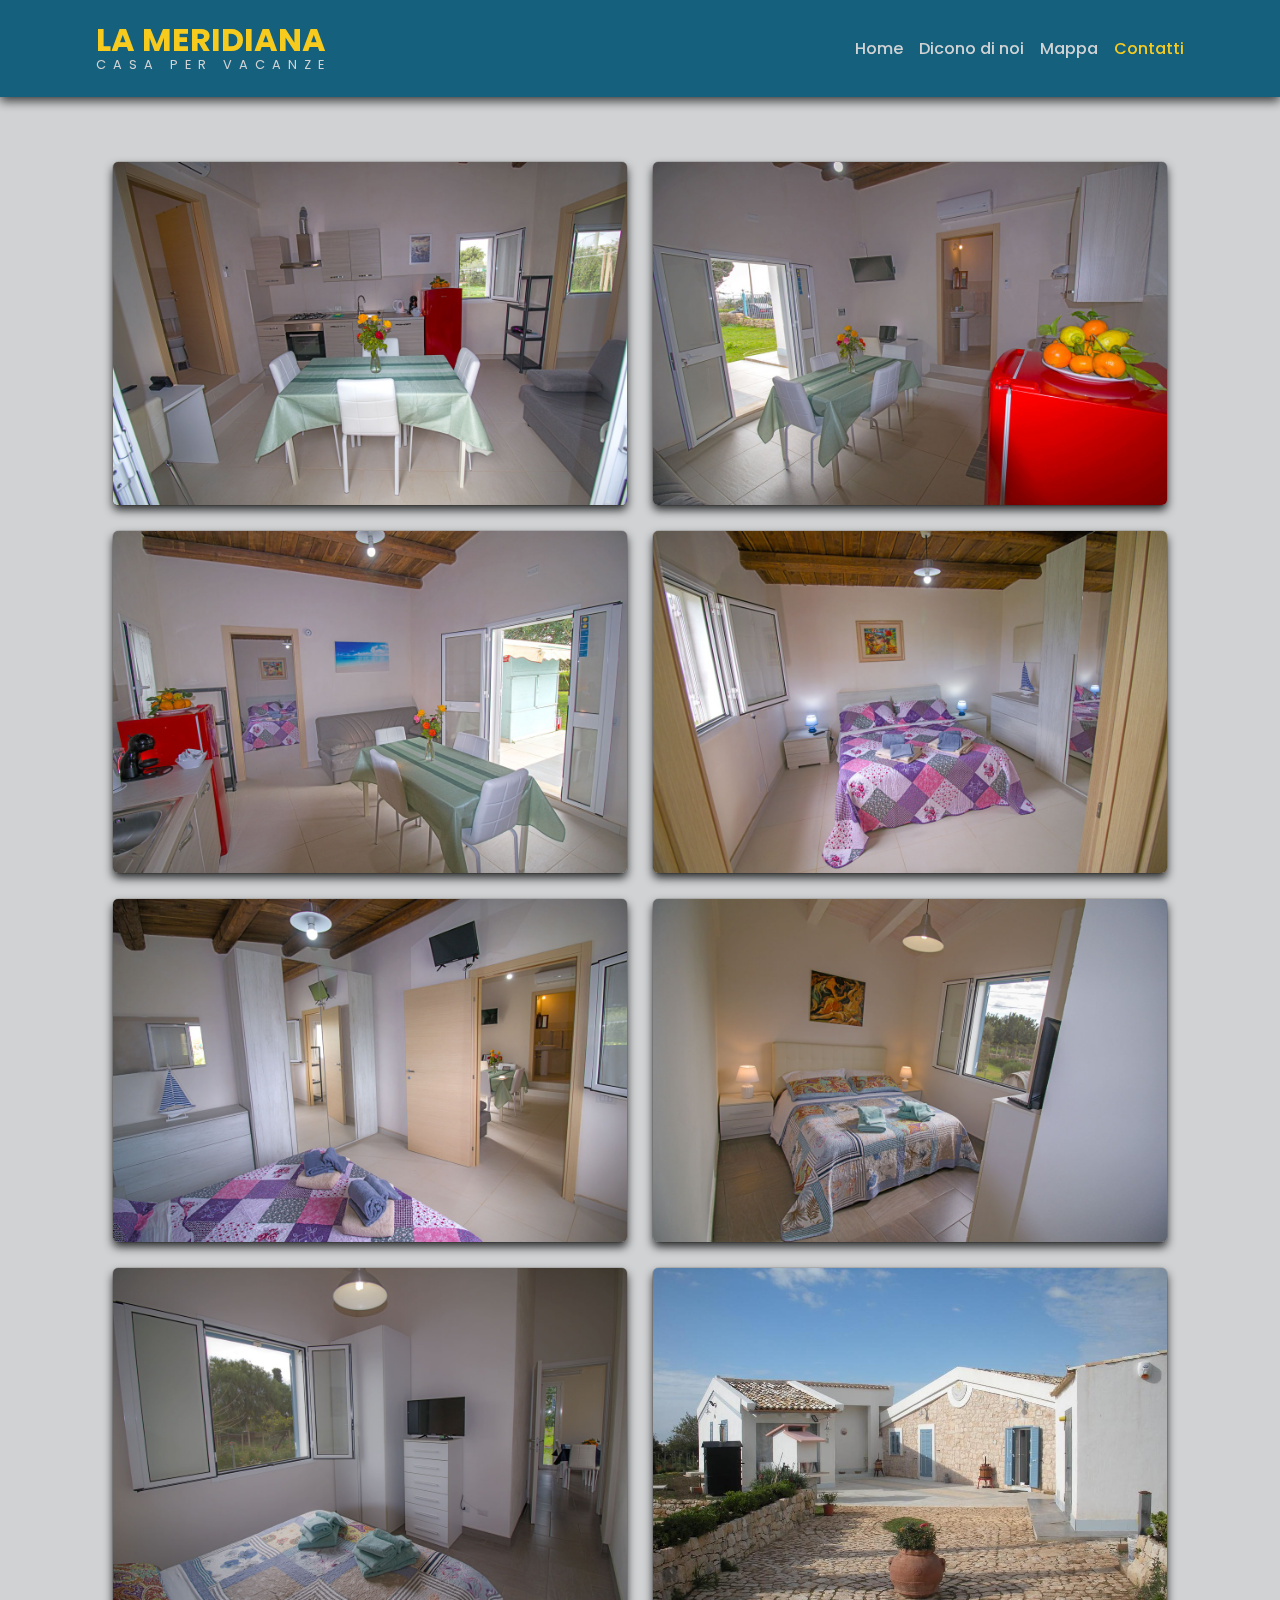
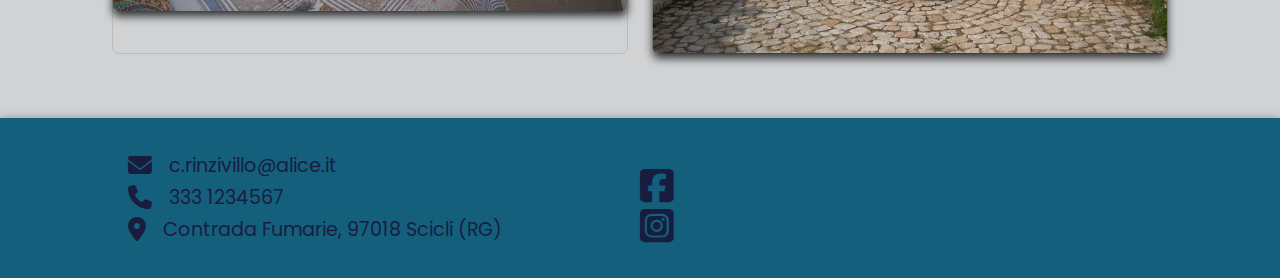
<file: gallery.html>
<!DOCTYPE html>
<html lang="en">
  <head>
    <meta charset="UTF-8" />
    <meta name="viewport" content="width=device-width, initial-scale=1.0" />
    <title>Gallery - La Meridiana</title>
    <!-- <link rel="icon" href=""> favicon? -->
    <link
      rel="stylesheet"
      href="https://cdnjs.cloudflare.com/ajax/libs/font-awesome/6.7.2/css/all.min.css"
    />
    <link rel="stylesheet" href="style.css" />
  </head>
  <body>
    <header class="header" id="home">
      <div class="nav-container flex-nav">
        <!-- nav-title -->
        <div class="logo">
          <a href="index.html" class="logo__link"
            ><h1 class="nav-title">
              La Meridiana<span class="nav-text">Casa per vacanze</span>
            </h1>
          </a>
        </div>
        <!-- nav-list -->
        <nav class="nav">
          <ul class="list-row">
            <li class="nav__item">
              <a href="index.html" class="nav__link">Home</a>
            </li>
            <li class="nav__item">
              <a href="reviews.html" class="nav__link">Dicono di noi</a>
            </li>
            <li class="nav__item">
              <a
                href="https://www.google.es/maps/place/LA+MERIDIANA+casa+vacanze/@36.7620505,14.6617679,17z/data=!4m9!3m8!1s0x131195053233bc99:0x728ca909898cd115!5m2!4m1!1i2!8m2!3d36.7620505!4d14.6643428!16s%2Fg%2F11fmd8_ktk?entry=ttu&g_ep=EgoyMDI1MDIxOS4xIKXMDSoASAFQAw%3D%3D"
                target="_blank"
                class="nav__link"
                >Mappa</a
              >
            </li>
            <li class="nav__item">
              <a href="#contacts" class="nav__link push">Contatti</a>
            </li>
          </ul>
        </nav>
        <!-- nav-toggle-mobile -->
        <button class="nav-toggle" aria-label="open navigation">
          <span class="hamburger"></span>
        </button>
      </div>
    </header>

    <main class="container">
      <div class="grid-container">
        <div class="grid-item">
          <img
            class="image"
            src="./images/IMG-20250206-WA0000.jpg"
            alt="Casa per vacanze La Meridiana"
            title="Casa per vacanze La Meridiana"
          />
        </div>
        <div class="grid-item">
          <img
            class="image"
            src="./images/IMG-20250206-WA0001.jpg"
            alt="Casa per vacanze La Meridiana"
            title="Casa per vacanze La Meridiana"
          />
        </div>
        <div class="grid-item">
          <img
            class="image"
            src="./images/IMG-20250206-WA0002.jpg"
            alt="Casa per vacanze La Meridiana"
            title="Casa per vacanze La Meridiana"
          />
        </div>
        <div class="grid-item">
          <img
            class="image"
            src="./images/IMG-20250206-WA0003.jpg"
            alt="Casa per vacanze La Meridiana"
            title="Casa per vacanze La Meridiana"
          />
        </div>
        <div class="grid-item">
          <img
            class="image"
            src="./images/IMG-20250206-WA0005.jpg"
            alt="Casa per vacanze La Meridiana"
            title="Casa per vacanze La Meridiana"
          />
        </div>
        <div class="grid-item">
          <img
            class="image"
            src="./images/IMG-20250206-WA0006.jpg"
            alt="Casa per vacanze La Meridiana"
            title="Casa per vacanze La Meridiana"
          />
        </div>
        <div class="grid-item">
          <img
            class="image"
            src="./images/IMG-20250206-WA0007.jpg"
            alt="Casa per vacanze La Meridiana"
            title="Casa per vacanze La Meridiana"
          />
        </div>
        <div class="grid-item">
          <img
            class="image"
            src="./images/meridiana la plaza.jpg"
            alt="Casa per vacanze La Meridiana"
            title="Casa per vacanze La Meridiana"
          />
        </div>
      </div>
    </main>

    <!-- Contact section -->
    <footer>
      <section class="contacts" id="contacts">
        <div class="footer-container flex-footer">
          <div class="col">
            <p>
              <i class="fa-solid fa-envelope fa-lg"></i> c.rinzivillo@alice.it
            </p>
            <p><i class="fa-solid fa-phone fa-lg"></i> 333 1234567</p>
            <p>
              <i class="fa-solid fa-location-dot fa-lg"></i> Contrada Fumarie,
              97018 Scicli (RG)
            </p>
          </div>

          <div class="flex-group col">
            <a href=""><i class="fa-brands fa-square-facebook fa-2xl"></i></a>
            <a href=""><i class="fa-brands fa-square-instagram fa-2xl"></i></a>
          </div>

          <!--  <div class="col">
            <p class="attribute">
              Designed & Coded with love by
              <span><em>Chiara Rinzivillo</em></span>
            </p>
          </div> -->
        </div>
      </section>
    </footer>
    <!-- END Contact section -->
    <script defer src="script.js"></script>
  </body>
</html>
</file>
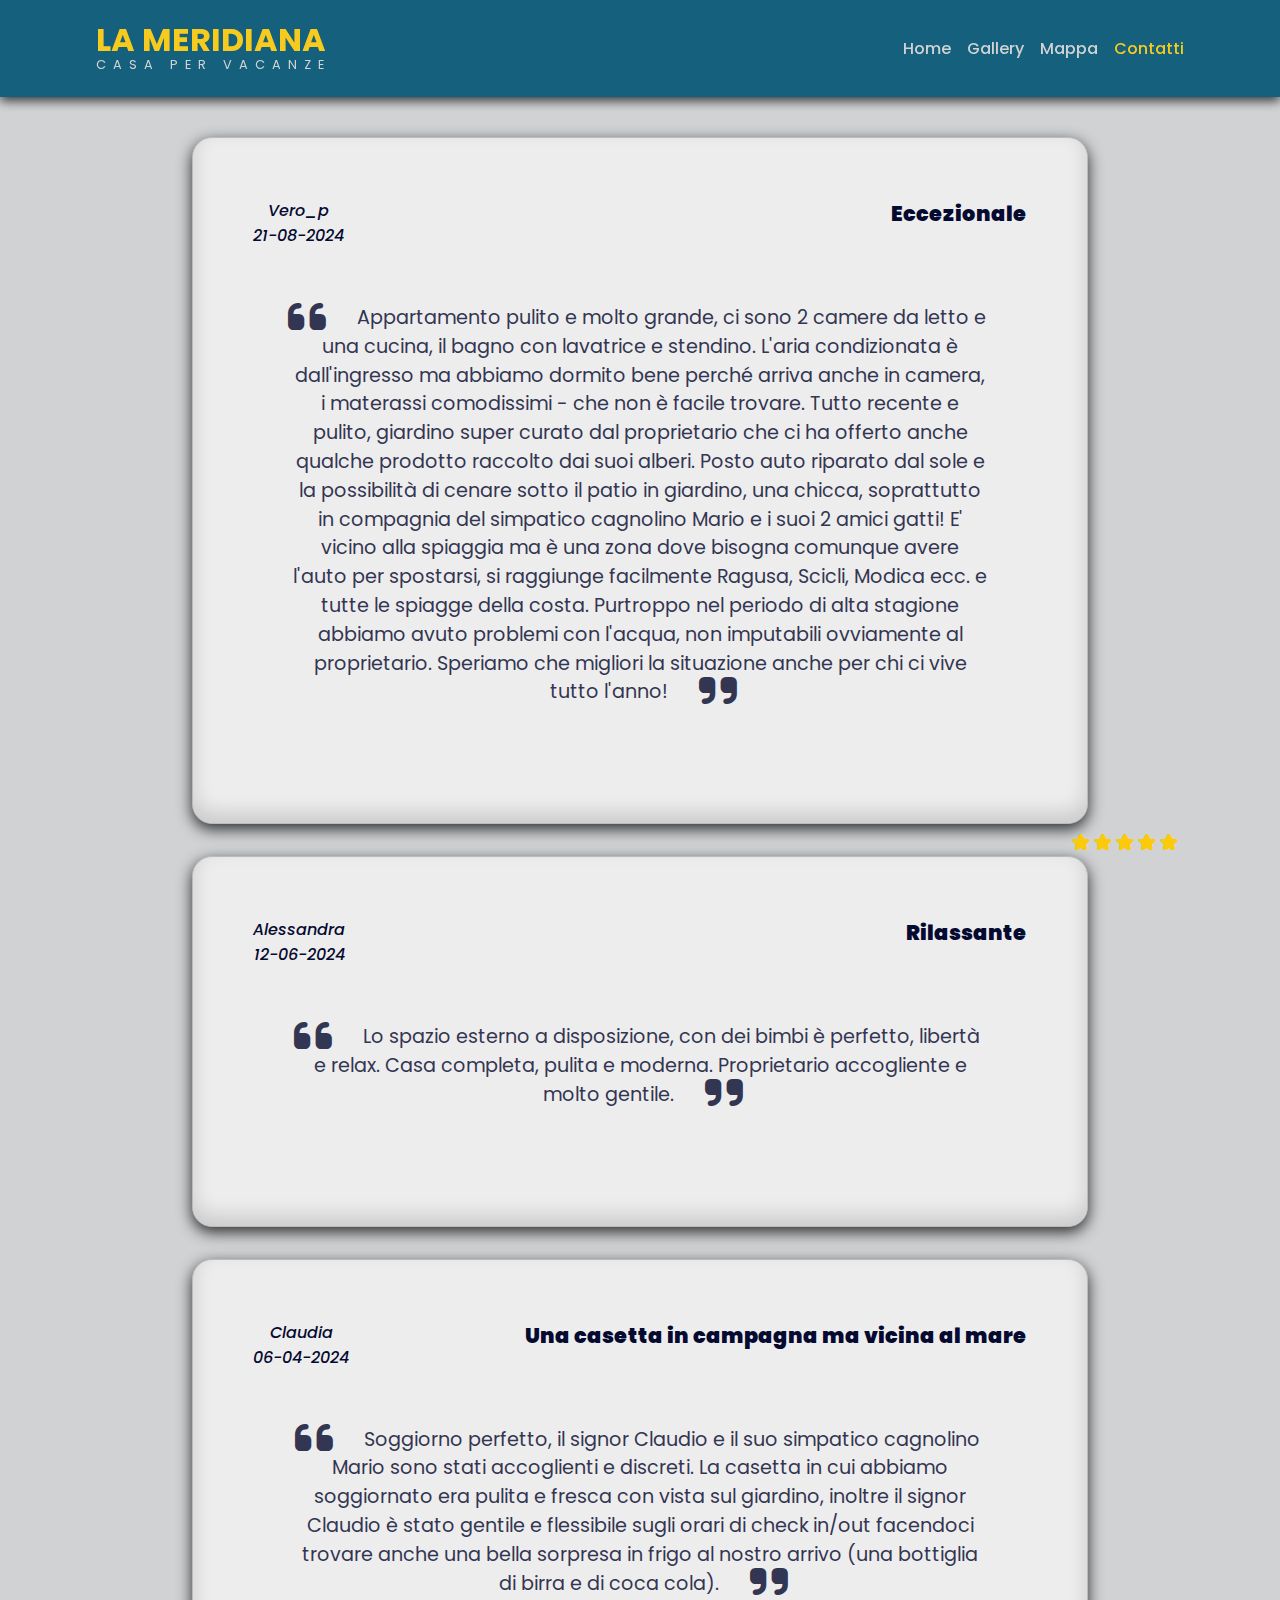
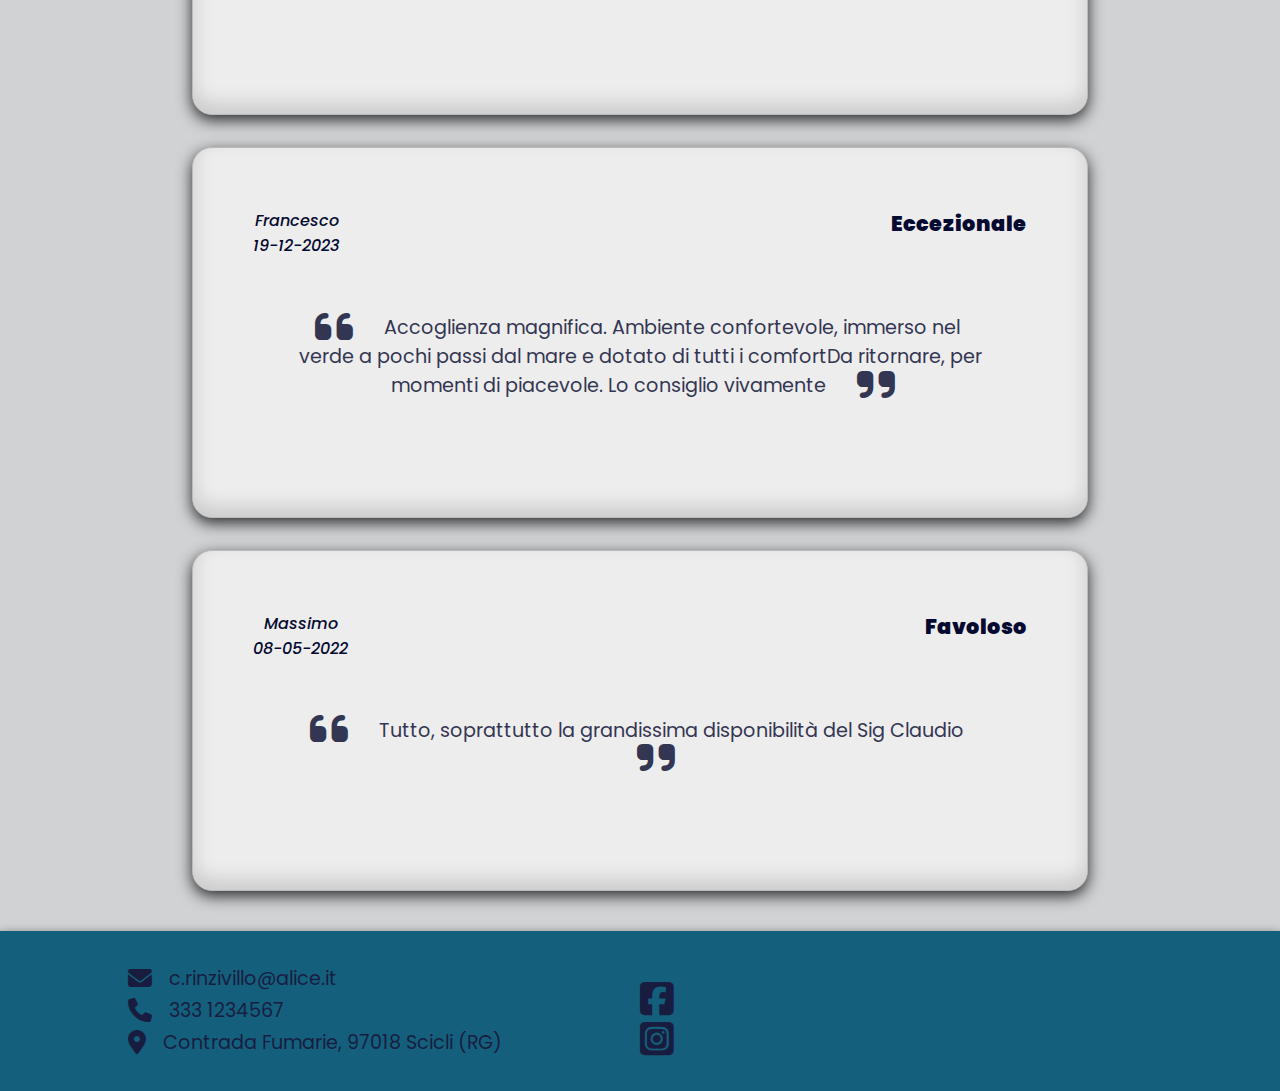
<file: reviews.html>
<!DOCTYPE html>
<html lang="en">
  <head>
    <meta charset="UTF-8" />
    <meta name="viewport" content="width=device-width, initial-scale=1.0" />
    <title>Gallery - La Meridiana</title>
    <!-- <link rel="icon" href=""> favicon? -->
    <link
      rel="stylesheet"
      href="https://cdnjs.cloudflare.com/ajax/libs/font-awesome/6.7.2/css/all.min.css"
    />
    <link rel="stylesheet" href="style.css" />
  </head>
  <body>
    <header class="header" id="home">
      <div class="nav-container flex-nav">
        <!-- nav-title -->
        <div class="logo">
          <a href="index.html" class="logo__link"
            ><h1 class="nav-title">
              La Meridiana<span class="nav-text">Casa per vacanze</span>
            </h1>
          </a>
        </div>
        <!-- nav-list -->
        <nav class="nav">
          <ul class="list-row">
            <li class="nav__item">
              <a href="index.html" class="nav__link">Home</a>
            </li>
            <li class="nav__item">
              <a href="gallery.html" class="nav__link">Gallery</a>
            </li>
            <li class="nav__item">
              <a
                href="https://www.google.es/maps/place/LA+MERIDIANA+casa+vacanze/@36.7620505,14.6617679,17z/data=!4m9!3m8!1s0x131195053233bc99:0x728ca909898cd115!5m2!4m1!1i2!8m2!3d36.7620505!4d14.6643428!16s%2Fg%2F11fmd8_ktk?entry=ttu&g_ep=EgoyMDI1MDIxOS4xIKXMDSoASAFQAw%3D%3D"
                target="_blank"
                class="nav__link"
                >Mappa</a
              >
            </li>
            <li class="nav__item">
              <a href="#contacts" class="nav__link push">Contatti</a>
            </li>
          </ul>
        </nav>
        <!-- nav-toggle-mobile -->
        <button class="nav-toggle" aria-label="open navigation">
          <span class="hamburger"></span>
        </button>
      </div>
    </header>

    <main>
      <div class="flex-root" id="root"></div>
    </main>

    <!-- Contact section -->
    <footer>
      <section class="contacts" id="contacts">
        <div class="footer-container flex-footer">
          <div class="col">
            <p>
              <i class="fa-solid fa-envelope fa-lg"></i> c.rinzivillo@alice.it
            </p>
            <p><i class="fa-solid fa-phone fa-lg"></i> 333 1234567</p>
            <p>
              <i class="fa-solid fa-location-dot fa-lg"></i> Contrada Fumarie,
              97018 Scicli (RG)
            </p>
          </div>

          <div class="flex-group col">
            <a href=""><i class="fa-brands fa-square-facebook fa-2xl"></i></a>
            <a href=""><i class="fa-brands fa-square-instagram fa-2xl"></i></a>
          </div>

          <!--  <div class="col">
              <p class="attribute">
                Designed & Coded with love by
                <span><em>Chiara Rinzivillo</em></span>
              </p>
            </div> -->
        </div>
      </section>
    </footer>
    <!-- END Contact section -->
    <script defer src="script.js"></script>
  </body>
</html>
</file>
<file: style.css>
@import url("https://fonts.googleapis.com/css2?family=Poppins:wght@300;400;500;600;700&display=swap");

@import url("https://fonts.googleapis.com/css2?family=Roboto:wght@300;400;500;700&display=swap");

:root {
  --primary-color: #005473;
  --secondary-color: #189ab4;
  --accent-color: #faca0b;
  --hero-bg: #1f63706e;
  --body-bg: #d0d2d4;
  --text-color: #333652;
  --dark-blue: #050a30;
  --light-blue: #90adc6;
  --start-review: #ffd43b;
}

*,
*::before,
*::after {
  margin: 0;
  padding: 0;
  box-sizing: border-box;
}

body {
  min-height: 100svh;
  background-color: var(--body-bg);
  font-family: "Poppins", sans-serif;
  margin: 0 auto;
}

main {
  min-height: 100svh;
  margin: 0 auto;
}

img {
  display: block;
  max-width: 100%;
  border-radius: 5px;
}

/* styling */

li {
  list-style: none;
}

a {
  text-decoration: none;
  font-weight: 500;
}

.nav__link {
  color: var(--body-bg);
}

.nav__link:hover {
  color: #faca0b;
}

.push {
  color: var(--accent-color);
}

.push:hover {
  color: var(--secondary-color);
}

.nav-container,
.footer-container {
  padding-block: 1rem;
}

.container,
.nav-container,
.footer-container {
  max-width: 1200px;
  margin: 0 auto;
  width: 85%;
}

.container {
  padding-block: 4rem;
}

/* header */

.header {
  position: sticky;
  top: 0;
  z-index: 9999;
}

.header,
.contacts {
  background-color: var(--primary-color);
  opacity: 90%;
  box-shadow: rgba(0, 0, 0, 0.8) 0px 4px 10px;
}

.nav-container {
  position: relative;
}

.nav-title {
  text-transform: uppercase;
  padding-bottom: 1rem;
  color: var(--accent-color);
}

.nav-text {
  font-size: 0.8rem;
  font-weight: 400;
  color: var(--body-bg);
  display: block;
  line-height: 1px;
  letter-spacing: 7px;
}

.nav-toggle {
  cursor: pointer;
  border: 0;
  width: 4em;
  height: 4em;
  background-color: var(--primary-color);
  color: white;
  position: absolute;
  right: 4%;
  top: 27%;
}

.hamburger {
  width: 80%;
  position: relative;
  transition: transform 0.3s ease;
}

.hamburger,
.hamburger::before,
.hamburger::after {
  display: block;
  margin: 0 auto;
  height: 3.5px;
  background: white;
  border-radius: 10px;

  transition: transform 0.5s ease-in-out, background-color 0.5s ease-in-out;
}

.hamburger::before,
.hamburger::after {
  content: "";
  width: 100%;
}

.hamburger::before {
  transform: translateY(-0.5rem);
}
.hamburger::after {
  transform: translateY(0.3rem);
}

.nav {
  visibility: hidden;
  height: 0;
}

.nav--visible {
  visibility: visible;
  height: auto;

  transform-origin: top center;
  animation: showMenu 0.5s ease-in-out forwards;
  position: relative;
}

@keyframes showMenu {
  0% {
    transform: scaleY(0);
  }
  80% {
    transform: scaleY(1.1);
  }
  100% {
    transform: scaleY(1);
  }
}

.hamburger-active {
  align-self: center;
  background-color: transparent;
  transform: rotateY(180deg) rotateZ(45deg);
}

.hambrger-active::before {
  transform: rotate(45deg);
}

.hamburger-active::after {
  transform: rotate(-90deg) translateX(11px);
}

/* hero */
.hero {
  background-color: #189ab4;
  /* #aee4eb6e; */
}

.hero__text {
  color: var(--text-color);
  padding-bottom: 50px;
  padding-inline: 15px;
  text-align: center;
  font-size: 1.8rem;
}

.fa-quote-right {
  margin-left: 2rem;
  transform: scale(1.5);
}

.fa-quote-left {
  margin-right: 2rem;
  transform: scale(1.5);
}

/* description */
.title-sm {
  color: var(--text-color);
  margin-bottom: 0.5rem;
  text-align: center;
}

.text {
  color: var(--text-color);
}

/* icons */
.icons-container {
  padding: 25px;
  background-color: #3336524f;
  font-size: smaller;
  box-shadow: rgba(0, 0, 0, 0.8) 0px 4px 10px;
}

.row-icons {
  display: flex;
  flex-direction: row;
  justify-content: space-around;
}

/* gallery-reviews */
.gallery-reviews {
  background-color: var(--body-bg);
}

.image {
  box-shadow: rgba(0, 0, 0, 0.8) 0px 5px 10px;
  /* transition: all 0.3s linear; */
}

/* .image:hover {
  box-shadow: rgba(0, 0, 0, 0.8) 0px 5px 15px,
    inset rgba(0, 0, 0, 0.15) 0px -10px 20px;
  transform: scale(1.1);
} */

/* CARD REVIEW STYLES MOBILE */

.title--reviews {
  margin-top: 2rem;
}

.review-card {
  background-color: #eeeded;
  padding: 2rem;
  border-radius: 20px;
  border: 1px solid #bbb;
  cursor: pointer;
  transition: all 0.3s linear;
}

.review-card:hover {
  box-shadow: rgba(0, 0, 0, 0.8) 0px 5px 15px,
    inset rgba(0, 0, 0, 0.15) 0px -10px 20px;
}

.text--reviews {
  margin-bottom: 1rem;
}

.col-review {
  position: relative;
}

.star__container {
  color: var(--accent-color);
  position: absolute;
  bottom: 5%;
  right: 8%;
}

.review-details {
  color: var(--dark-blue);
  display: flex;
  justify-content: space-between;
  gap: 2rem;
  margin-bottom: 1rem;
}

.name-date {
  font-style: italic;
  font-weight: 500;
}

.title {
  font-size: 1.3rem;
  font-weight: 900;
}

/* END CARD REVIEW STYLES MOBILE */

/* REVIEWS PAGE */

.flex-root {
  margin: 40px auto;
  max-width: 80%;
  display: flex;
  flex-direction: column;
  gap: 2rem;
}

/* footer */

.contacts {
  color: var(--dark-blue);
  line-height: 2rem;
  letter-spacing: 1.5;
  font-size: 1rem;
}

.fa-envelope,
.fa-phone,
.fa-location-dot,
.fa-square-facebook {
  margin-right: 0.5em;
}

.fa-square-facebook,
.fa-square-instagram {
  color: var(--dark-blue);
}

.flex-group {
  margin-top: 1rem;
}

/* .attribute {
  font-size: 0.7rem;
  text-align: end;
} */

/* TABLET */
@media (min-width: 800px) {
  .nav {
    visibility: visible;
    display: inline-flex;
    flex-direction: row;
    height: auto;
  }

  .flex-nav {
    display: flex;
    justify-content: space-between;
  }

  .list-row {
    display: flex;
    align-items: center;
    gap: 1em;
  }

  .row {
    display: flex;
    flex-direction: column;
    align-items: center;
    justify-content: center;
    gap: 3rem;
  }

  .negative-margin-top {
    margin-top: -3rem;
  }

  .hero,
  .description,
  .gallery-reviews {
    padding-block: 2rem;
  }

  .title--reviews {
    margin: 0;
  }

  .text--reviews {
    padding: 40px;
    line-height: 1.5;
    font-size: 1.3rem;
  }

  .review-card {
    padding: 2.5rem;
  }

  .nav-toggle {
    display: none;
  }

  .hero__text {
    font-size: 2.5rem;
    width: 70%;
    margin: 0;
  }

  .title-sm {
    margin-bottom: 1em;
    font-size: 2rem;
  }

  .footer-container {
    padding: 2rem;
  }

  .flex-footer {
    display: flex;
    justify-content: space-between;
    font-size: 1.2rem;
  }

  .flex-group {
    display: flex;
    flex-direction: column;
    justify-content: space-around;
  }
}

/* LARGE SCREEN */

@media (min-width: 1000px) {
  .container {
    max-width: 1200px;
    margin: 0 auto;
    width: 85%;
  }

  .row {
    flex-direction: row;
    justify-content: space-evenly;
    gap: 7rem;
  }

  .hero__text {
    padding: 0;
    max-width: 35%;
    text-align: center;
  }

  .negative-margin-top {
    margin-top: -4rem;
  }

  .text--reviews {
    font-size: 1.2rem;
  }

  .col-gallery {
    align-self: stretch;
    flex-grow: 1;
    flex-shrink: 0;
  }

  .col {
    width: 100%;
  }
}

/* /////////////// GALLERY.HTML  /////////////////////////////////////// */
.grid-container {
  display: grid;
  grid-template-columns: repeat(auto-fit, minmax(350px, 1fr));
  gap: 1.5rem;
  margin-inline: 1rem;
}

.grid-item {
  border: 1px solid #bbb;
  border-radius: 7px;
}

/* REVIEW PAGE LARGE SCREEN */

.review-card {
  box-shadow: rgba(0, 0, 0, 0.8) 0px 5px 15px,
    inset rgba(0, 0, 0, 0.15) 0px -10px 20px;
  cursor: initial;
  text-align: center;
  padding: 60px;
  /* max-width: calc(50% - 1rem);
  flex-basis: 1; */
}
.flex-root {
  margin: 40px auto;
  max-width: 70%;
  display: flex;
  flex-flow: column;
}

@media (max-width: 750px) {
  .review-details {
    display: flex;
    flex-direction: column;
  }
}
@media (max-width: 465px) {
  .flex-root {
    max-width: 100%;
    padding: 1rem;
  }
}
</file>
